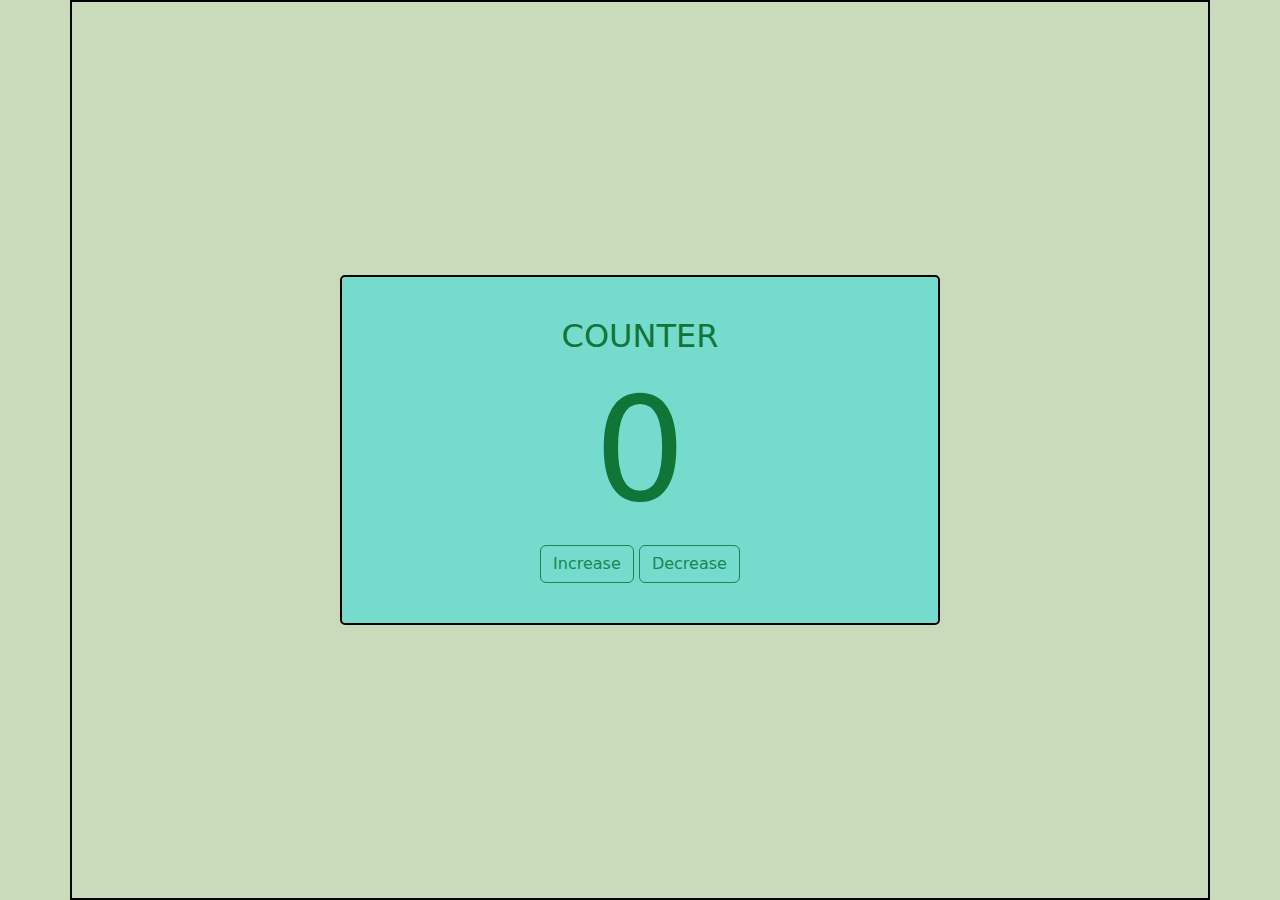
<file: index.html>
<!DOCTYPE html>
<html lang="en">
<head>
    <meta charset="UTF-8">
    <meta http-equiv="X-UA-Compatible" content="IE=edge">
    <meta name="viewport" content="width=device-width, initial-scale=1.0">
    <title>Document</title>
<link rel="stylesheet" href="https://cdn.jsdelivr.net/npm/bootstrap@5.2.3/dist/css/bootstrap.min.css">   
 <link rel="stylesheet" href="style.css">
</head>
<body>
    
<div class="container">
<div class="counter">
    <h1>COUNTER</h1>
    <H1 id="count">0</H1>
    <div>
    <button type="button" class="btn btn-outline-success" onclick="changeCount(1)">Increase</button>
    <button type="button" class="btn btn-outline-success"onclick="changeCount(-1)">Decrease</button>
</div>
</div>


</div>


    <script src="script.js"></script>
</body> 
</html>
</file>
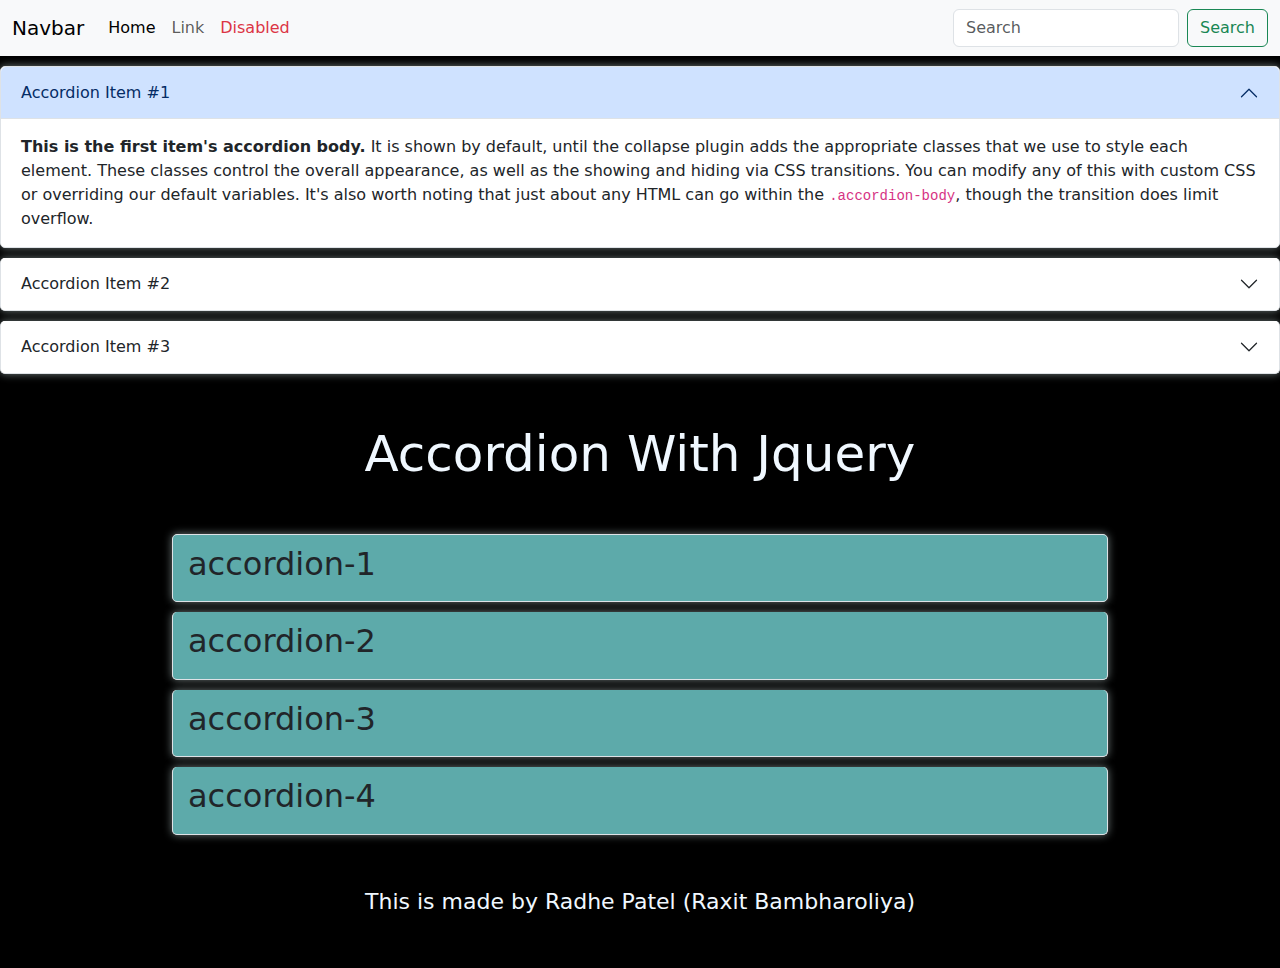
<file: idex.html>
<!DOCTYPE html>
<html lang="en">
<head>
    <meta charset="UTF-8">
    <meta http-equiv="X-UA-Compatible" content="IE=edge">
    <meta name="viewport" content="width=device-width, initial-scale=1.0">
    <link rel="stylesheet" href="https://cdn.jsdelivr.net/npm/bootstrap@5.3.0-alpha3/dist/css/bootstrap.min.css">
<link rel="stylesheet" href="css/style.css">

    <title>Document</title>
</head>
<body>
    
    <nav class="navbar navbar-expand-lg bg-body-tertiary muna">
        <div class="container-fluid">
          <button class="navbar-toggler" type="button" data-bs-toggle="collapse" data-bs-target="#navbarTogglerDemo03" aria-controls="navbarTogglerDemo03" aria-expanded="false" aria-label="Toggle navigation">
            <span class="navbar-toggler-icon"></span>
          </button>
          <a class="navbar-brand" href="#">Navbar</a>
          <div class="collapse navbar-collapse" id="navbarTogglerDemo03">
            <ul class="navbar-nav me-auto mb-2 mb-lg-0">
              <li class="nav-item">
                <a class="nav-link active" aria-current="page" href="#">Home</a>
              </li>
              <li class="nav-item">
                <a class="nav-link" href="#">Link</a>
              </li>
              <li class="nav-item">
                <a class="nav-link disabled text-danger">Disabled</a>
              </li>
            </ul>
            <form class="d-flex" role="search">
              <input class="form-control me-2" type="search" placeholder="Search" aria-label="Search">
              <button class="btn btn-outline-success" type="submit">Search</button>
            </form>
          </div>
        </div>
      </nav>


      <div class="accordion" id="accordionExample">
        <div class="accordion-item">
          <h2 class="accordion-header">
            <button class="accordion-button" type="button" data-bs-toggle="collapse" data-bs-target="#collapseOne" aria-expanded="true" aria-controls="collapseOne">
              Accordion Item #1
            </button>
          </h2>
          <div id="collapseOne" class="accordion-collapse collapse show" data-bs-parent="#accordionExample">
            <div class="accordion-body">
              <strong>This is the first item's accordion body.</strong> It is shown by default, until the collapse plugin adds the appropriate classes that we use to style each element. These classes control the overall appearance, as well as the showing and hiding via CSS transitions. You can modify any of this with custom CSS or overriding our default variables. It's also worth noting that just about any HTML can go within the <code>.accordion-body</code>, though the transition does limit overflow.
            </div>
          </div>
        </div>
        <div class="accordion-item">
          <h2 class="accordion-header">
            <button class="accordion-button collapsed" type="button" data-bs-toggle="collapse" data-bs-target="#collapseTwo" aria-expanded="false" aria-controls="collapseTwo">
              Accordion Item #2
            </button>
          </h2>
          <div id="collapseTwo" class="accordion-collapse collapse" data-bs-parent="#accordionExample">
            <div class="accordion-body">
              <strong>This is the second item's accordion body.</strong> It is hidden by default, until the collapse plugin adds the appropriate classes that we use to style each element. These classes control the overall appearance, as well as the showing and hiding via CSS transitions. You can modify any of this with custom CSS or overriding our default variables. It's also worth noting that just about any HTML can go within the <code>.accordion-body</code>, though the transition does limit overflow.
            </div>
          </div>
        </div>
        <div class="accordion-item">
          <h2 class="accordion-header">
            <button class="accordion-button collapsed" type="button" data-bs-toggle="collapse" data-bs-target="#collapseThree" aria-expanded="false" aria-controls="collapseThree">
              Accordion Item #3
            </button>
          </h2>
          <div id="collapseThree" class="accordion-collapse collapse" data-bs-parent="#accordionExample">
            <div class="accordion-body">
              <strong>This is the third item's accordion body.</strong> It is hidden by default, until the collapse plugin adds the appropriate classes that we use to style each element. These classes control the overall appearance, as well as the showing and hiding via CSS transitions. You can modify any of this with custom CSS or overriding our default variables. It's also worth noting that just about any HTML can go within the <code>.accordion-body</code>, though the transition does limit overflow.
            </div>
          </div>
        </div>
      </div>





      <body>
        <h1>accordion with jquery</h1>
        <div class="container">
            <div class="accordion">
                <div class="accordion-item">
                    <div class="accordion-titel">
                        <h2>accordion-1 <span><i class="fa-solid fa-angle-down"></i></span></h2>
                    </div>
                    <div class="accordion-contant">
                        <p>Lorem, ipsum dolor sit amet consectetur adipisicing elit. Veniam neque quisquam cumque, distinctio ducimus pariatur?Lorem, ipsum dolor sit amet consectetur adipisicing elit. Veniam neque quisquam cumque, distinctio ducimus pariatur?Lorem, ipsum dolor sit amet consectetur adipisicing elit. Veniam neque quisquam cumque, distinctio ducimus pariatur?</p>
                    </div>
                </div>
                <div class="accordion-item">
                    <div class="accordion-titel">
                        <h2>accordion-2 <span><i class="fa-solid fa-angle-down"></i></span></h2>
                    </div>
                    <div class="accordion-contant">
                        <p>Lorem, ipsum dolor sit amet consectetur adipisicing elit. Veniam neque quisquam cumque, distinctio ducimus pariatur?Lorem, ipsum dolor sit amet consectetur adipisicing elit. Veniam neque quisquam cumque, distinctio ducimus pariatur?Lorem, ipsum dolor sit amet consectetur adipisicing elit. Veniam neque quisquam cumque, distinctio ducimus pariatur?</p>
                    </div>
                </div>
                <div class="accordion-item">
                    <div class="accordion-titel">
                        <h2>accordion-3 <span><i class="fa-solid fa-angle-down"></i></span></h2>
                    </div>
                    <div class="accordion-contant">
                        <p>Lorem, ipsum dolor sit amet consectetur adipisicing elit. Veniam neque quisquam cumque, distinctio ducimus pariatur?Lorem, ipsum dolor sit amet consectetur adipisicing elit. Veniam neque quisquam cumque, distinctio ducimus pariatur?Lorem, ipsum dolor sit amet consectetur adipisicing elit. Veniam neque quisquam cumque, distinctio ducimus pariatur?</p>
                    </div>
                </div>
                <div class="accordion-item">
                    <div class="accordion-titel">
                        <h2>accordion-4 <span><i class="fa-solid fa-angle-down"></i></span></h2>
                    </div>
                    <div class="accordion-contant">
                        <p>Lorem, ipsum dolor sit amet consectetur adipisicing elit. Veniam neque quisquam cumque, distinctio ducimus pariatur?Lorem, ipsum dolor sit amet consectetur adipisicing elit. Veniam neque quisquam cumque, distinctio ducimus pariatur?Lorem, ipsum dolor sit amet consectetur adipisicing elit. Veniam neque quisquam cumque, distinctio ducimus pariatur?</p>
                    </div>
                </div>
            </div>
        </div>
    
        <p class="copy-right">This is made by Radhe Patel (Raxit Bambharoliya)</p>


        
    </body>

      <script src="https://cdn.jsdelivr.net/npm/bootstrap@5.3.0-alpha3/dist/js/bootstrap.bundle.min.js"></script>
      <script src="https://code.jquery.com/jquery-3.6.4.slim.js" integrity="sha256-dWvV84T6BhzO4vG6gWhsWVKVoa4lVmLnpBOZh/CAHU4=" crossorigin="anonymous"></script>
</body>
</html>
</file>
<file: style.css>
body{
    background-color: #c9dbba;
    color: #107537;
}

.container{
    border: 2px solid black;

    width: 95%;
    height: 100vh;
    margin: auto;
    display: flex;
    justify-content: center;
    align-items: center;
}

.counter{
    border: 2px solid black;
    width: 600px;
    height: 350px;
    margin: auto;
    padding: 25px;
    text-align: center;
    background-color: #75dbcd;
    border-radius: 5px;
    display: flex;
    flex-direction: column;
    justify-content: center;
    align-items: center;

}

.counter h1{
    font-size: 2rem;
}
    
#count{
    font-size: 9rem;
}
</file>
<file: css/style.css>
*{
    margin: 0;
    padding: 0;
    box-sizing: border-box;
}
body{
    background-color: black;
    color: aliceblue;
}
.container{
    max-width:960px;
    margin: 0 auto;
}
h1{
    margin: 50px 0;
    text-align: center;
    font-size: 50px;
    text-transform: capitalize;
}
.accordion .accordion-item{
    margin: 10px 0;
    border-radius: 5px;
    overflow: hidden;
    box-shadow: 0 0 8px #6e7a7a;
}
.accordion-titel{
    background-color: #5daaaa;
    padding: 10px 15px;
    cursor: pointer;
}
.accordion-contant{
    padding: 15px ;
    background-color: rgba(55, 138, 159, 0.521);
    display: none;
}
.accordion-titel h2  span{
    float: right;
}

.copy-right{
    font-size: 22px;
    text-align: center;
    margin: 50px 0;
}
</file>
